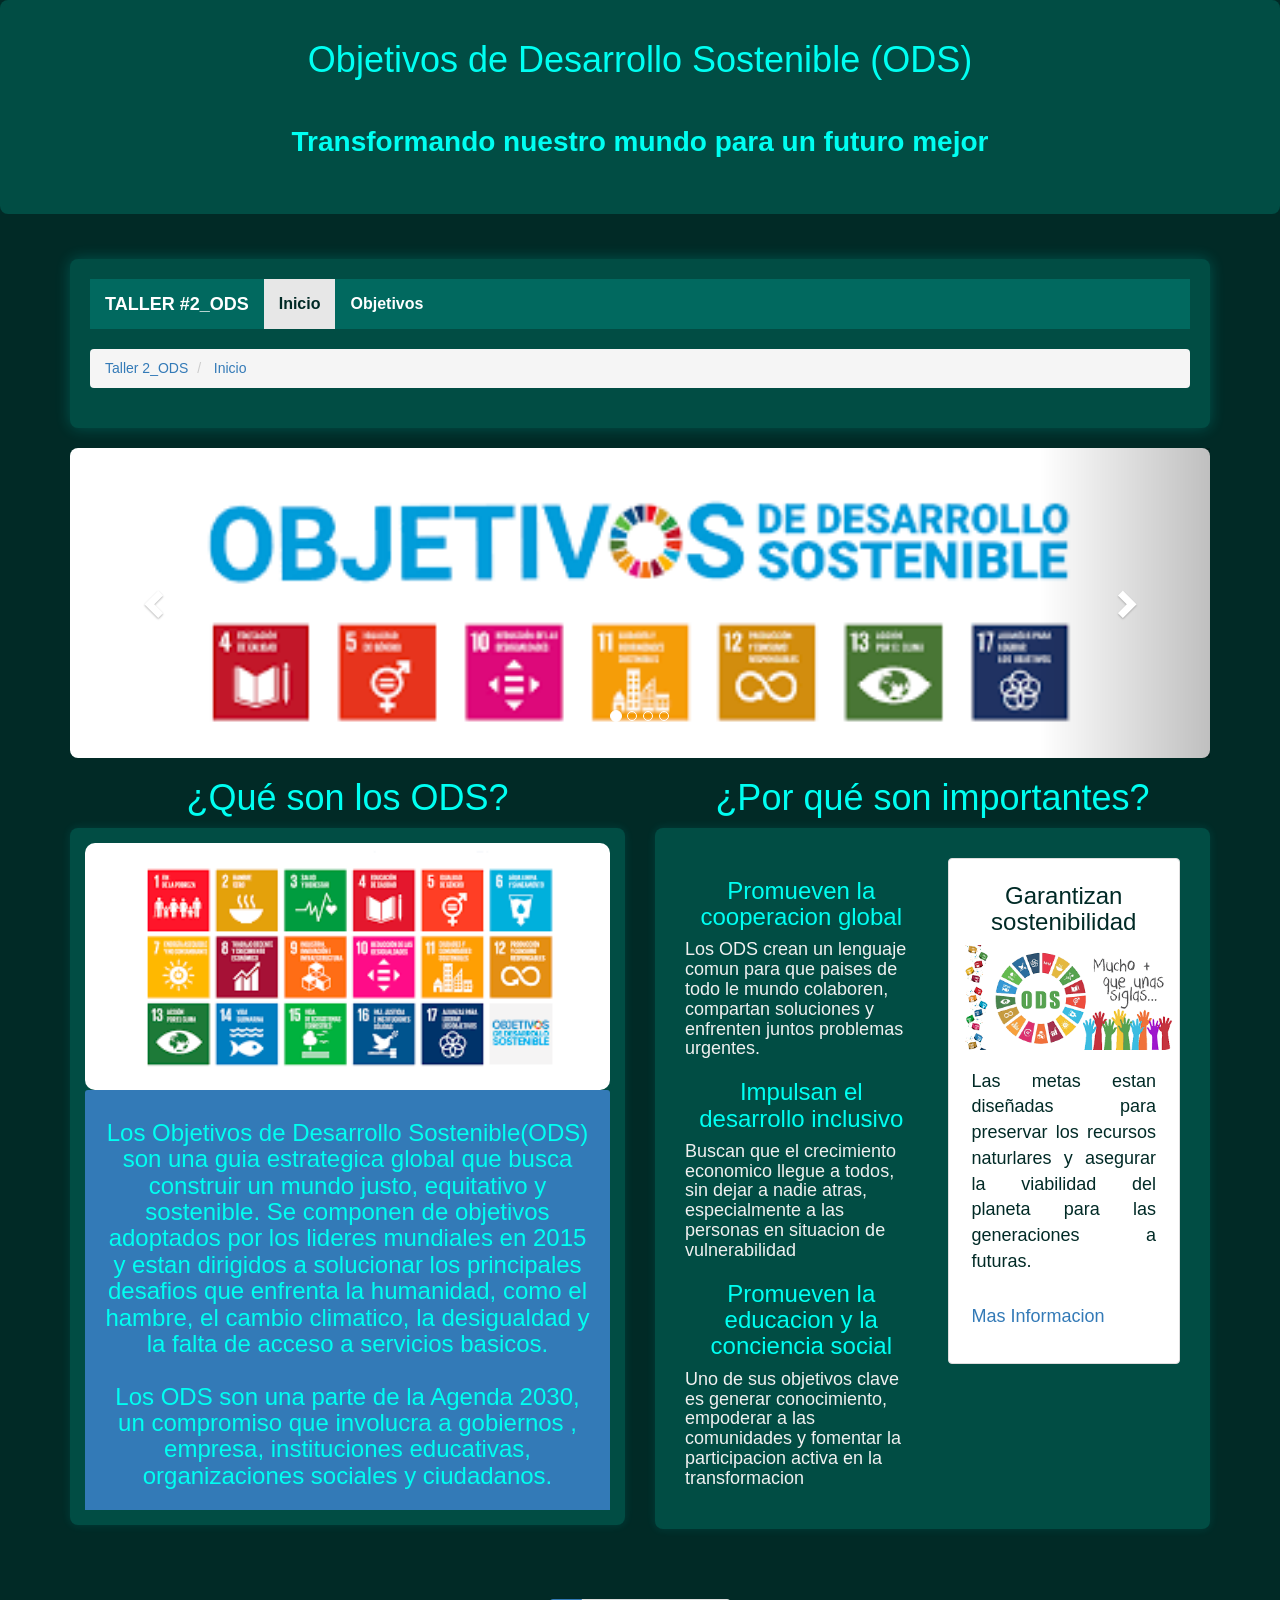
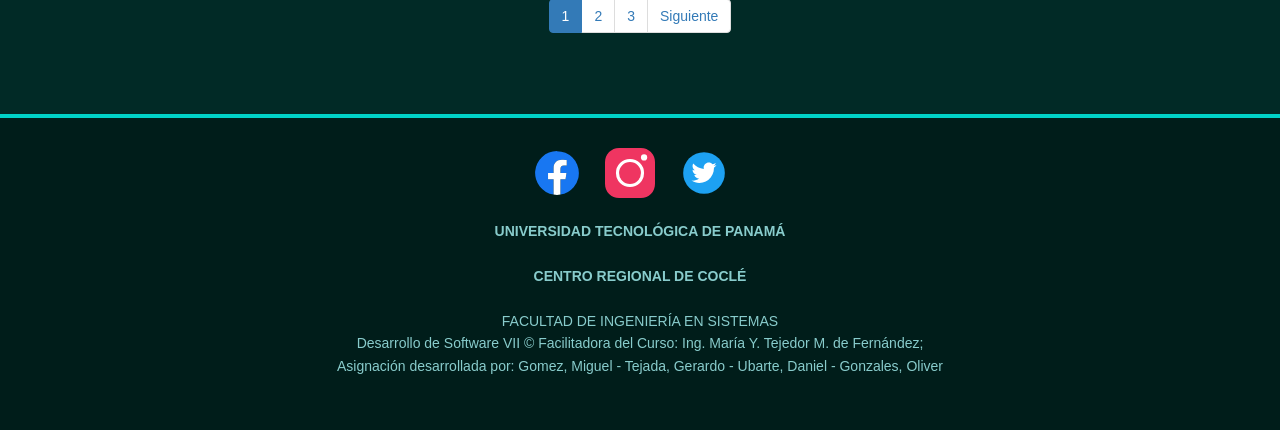
<file: 2026_T2ODS_MiguelGomez/index.html>
<!DOCTYPE html>
<html lang="es">

<head>
    <meta charset="UTF-8">
    <meta name="viewport" content="width=device-width, initial-scale=1.0">
    <title>Taller 2_HTML Bootstrap</title>

    <link rel="stylesheet" href="./css/bootstrap.min.css" type="text/css">
    <link rel="stylesheet" href="./css/estilos.css" type="text/css">
</head>

<body>
    <!-- Inicia el encabezado de la pagina -->
    <header>
        <h1>
            Objetivos de Desarrollo Sostenible (ODS)</h1>
        <p>
            <center>Transformando nuestro mundo para un futuro mejor</center>
        </p>
    </header>
    <!-- Termina el encabezado -->


    <!-- Inicia contenedor principal -->
    <div id="contenedor" class="container">

        <!-- Inicia panel principal con la barra de navegacion -->
        <div id="panelprincipal" class="panel">
            <!-- Inicia menu -->
            <nav class="navbar navbar-default" role="navigation">
                <div class="container">
                    <a class="navbar-brand" href="#">TALLER #2_ODS</a>
                    <ul class="nav navbar-nav">
                        <li class="active">
                            <a href="index.html">Inicio</a>
                        </li>
                        <li>
                            <a href="objetivo.html">Objetivos</a>
                        </li>
                    </ul>

                </div>
            </nav> <!--Termina menu-->

            <!-- Iniciamos la miga de pan -->
            <ol class="breadcrumb">
                <li>
                    <a href="#">Taller 2_ODS</a>
                </li>
                <li>
                    <a href="#">Inicio</a>
                </li>
            </ol>
            <!-- Termina las migas de pan -->

        </div> <!--Termina panel principal-->

        <div id="carousel-id" class="carousel slide" data-ride="carousel"> <!--Inicia panel del carrusel-->
            <ol class="carousel-indicators">
                <li data-target="#carousel-id" data-slide-to="0" class="active"></li>
                <li data-target="#carousel-id" data-slide-to="1" class=""></li>
                <li data-target="#carousel-id" data-slide-to="2" class=""></li>
                <li data-target="#carousel-id" data-slide-to="3" class=""></li>
            </ol>

            <div class="carousel-inner"> <!--Comineza carrusel-->

                <!-- Primera imagen -->
                <div class="item active">
                    <img src="./imagenes/Ods1Carrusel.png">
                    <div class="container">
                        <div class="carousel-caption">

                        </div>
                    </div>
                </div>

                <!-- Segunda imagen -->
                <div class="item">
                    <img src="./imagenes/ods2Carrusel.jpg">
                    <div class="container">
                        <div class="carousel-caption">

                        </div>
                    </div>
                </div>

                <!-- Tercera imagen -->
                <div class="item">
                    <img src="./imagenes/ods3Carrusel.png">
                    <div class="container">
                        <div class="carousel-caption">

                        </div>
                    </div>
                </div>

                <!-- cuarte imagen -->
                <div class="item">
                    <img src="./imagenes/ods4Carrusel.png">
                    <div class="container">

                    </div>
                </div>

                <!-- Controles de navegacion del carrusel -->
                <a class="lef carousel-control" href="#carousel-id" data-slide="
                prev"><span class="glyphicon glyphicon-chevron-left"></span></a>
                <a class="right carousel-control" href="#carousel-id" data-slide="
                next"><span class="glyphicon glyphicon-chevron-right"></span></a>
            </div> <!--Termina carrusel-->


        </div> <!--termina panel del carrusel-->

        <div class="row"> <!--Inicia seccion con dos columnas-->
            <div class=" col-md-6"> <!--Inicia columna izquierda-->
                <h1>¿Qué son los ODS?</h1>

                <div class="panel panel-primary"> <!--Inicia panel primary-->
                    <img src="./imagenes/ods.png">
                    <div class="panel-heading">
                        <h3>Los Objetivos de Desarrollo Sostenible(ODS) son una
                            guia estrategica global que busca construir un mundo
                            justo, equitativo y sostenible. Se componen de objetivos
                            adoptados por los lideres mundiales en 2015 y estan
                            dirigidos a solucionar los principales desafios que
                            enfrenta la humanidad, como el hambre, el cambio
                            climatico, la desigualdad y la falta de acceso a
                            servicios basicos.<br><br>Los ODS son una parte de la Agenda
                            2030, un compromiso que involucra a gobiernos , empresa,
                            instituciones educativas, organizaciones sociales y ciudadanos.</h3>
                    </div>
                </div> <!--Termina panel primary-->
            </div> <!--Termina columna izquierda-->

            <div class="col-md-6"><!--Inicia columna derecha-->
                <h1>¿Por qué son importantes?</h1>
                <div class="panel panel-default"><!--Inicia panel-->
                    <div class="panel-body">
                        <div class="row"><!--Inicia row con 2 Subcolumnas-->
                            <div class="col-md-6"><!--Inicia Subcolumna-1-->
                                <h3>Promueven la cooperacion global</h3>
                                <h4>Los ODS crean un lenguaje comun para que
                                    paises de todo le mundo colaboren, compartan
                                    soluciones y enfrenten juntos problemas urgentes.
                                </h4>

                                <h3>Impulsan el desarrollo inclusivo</h3>
                                <h4>Buscan que el crecimiento economico llegue a
                                    todos, sin dejar a nadie atras, especialmente a
                                    las personas en situacion de vulnerabilidad
                                </h4>

                                <h3>Promueven la educacion y la conciencia social</h3>
                                <h4>Uno de sus objetivos clave es generar
                                    conocimiento, empoderar a las comunidades y
                                    fomentar la participacion activa en la transformacion
                                </h4>

                            </div><!--Termina Subcolumna-1-->


                            <div class="col-md-6"><!--Inicia Subcolumna-2-->
                                <div class="thumbnail"> <!--Inicia thumbnail-->
                                    <h3>Garantizan sostenibilidad</h3>
                                    <img src="./imagenes/ods4Carrusel.png">

                                    <div id="thumbnail_caption" class="caption">
                                        <p>Las metas estan diseñadas para
                                            preservar los recursos naturlares y
                                            asegurar la viabilidad del planeta para
                                            las generaciones a futuras.</p>
                                        <p>
                                            <a href="https:/www.un.org/sustainabledevelopment/es/development-agenda/">Mas
                                                Informacion</a>
                                        </p>

                                    </div>
                                </div><!--Termina thumbnail-->

                            </div><!--Termina Subcolumna-2-->
                        </div><!--Termina row con 2 Subcolumnas-->
                    </div>
                </div><!--Termina panel-->
            </div><!--termina columna derecha-->
        </div><!--termina sección con dos columnas principales dentro de clase row-->

    </div> <!--Inicia seccion con dos columnas-->

    
        <!-- Termina SECCION ODS -->
              <div class="panelPaginacion"> <!--Inicio clase paginacion-->
        <div class="panel-body text-center"> <!--Inicia paginacion-->
            <ul class="pagination">
                <li  class="active"><a href="index.html">1</a></li>
                <li><a href="p2.html">2</a></li>
                <li><a href="p3.html">3</a></li>
                <li><a href="p2.html">Siguiente</a></li>
            </ul><!--Termina paginacion-->

        </div>

    </div><!--termina clase paginacion-->

    </div> <!-- Termina contenedor principal  -->


    
    <footer class="pies"> <!--Inicia Footer-->
        <div class="container text-center">
            <center>
                <a href="https://www.facebook.com/PNUD/" target="_blank"> <strong> <img src="imagenes/Iconos/facebook-svgrepo-com.svg" alt="" width="50px"
                            height="50px"></strong></a> &nbsp;&nbsp;&nbsp;&nbsp;
                <a href="https://www.instagram.com/UNDP/" target="_blank"> <strong> <img src="imagenes/Iconos/instagram-svgrepo-com.svg" alt="" width="50px"
                            height="50px"></strong></a> &nbsp;&nbsp;&nbsp;&nbsp;
                <a href="https://x.com/pnud/" target="_blank"> <strong> <img src="imagenes/Iconos/twitter-svgrepo-com.svg" alt="" width="50px"
                            height="50px"></strong></a> &nbsp;&nbsp;&nbsp;&nbsp;
            </center>

            <br>
            <medium><strong> UNIVERSIDAD TECNOLÓGICA DE PANAMÁ </strong></medium></br>
            <br>
            <medium><strong> CENTRO REGIONAL DE COCLÉ </strong></medium></br>
            <br>
            <medium> FACULTAD DE INGENIERÍA EN SISTEMAS </medium>
            <br>
            <medium> Desarrollo de Software VII &copy; Facilitadora del Curso: Ing. María Y. Tejedor M. de Fernández;
            </medium>
            <br>
            <medium> Asignación desarrollada por: Gomez, Miguel - Tejada, Gerardo - Ubarte, Daniel - Gonzales, Oliver</medium>
            <br> <br>
        </div>

    </footer> <!--Termina Footer-->

    <!-- jQuery -->
    <script src="./js/jquery.js"></script>
    <!-- Bootstrap JavaScript -->
    <script src="./js/bootstrap.min.js"></script>

</body>

</html>
</file>
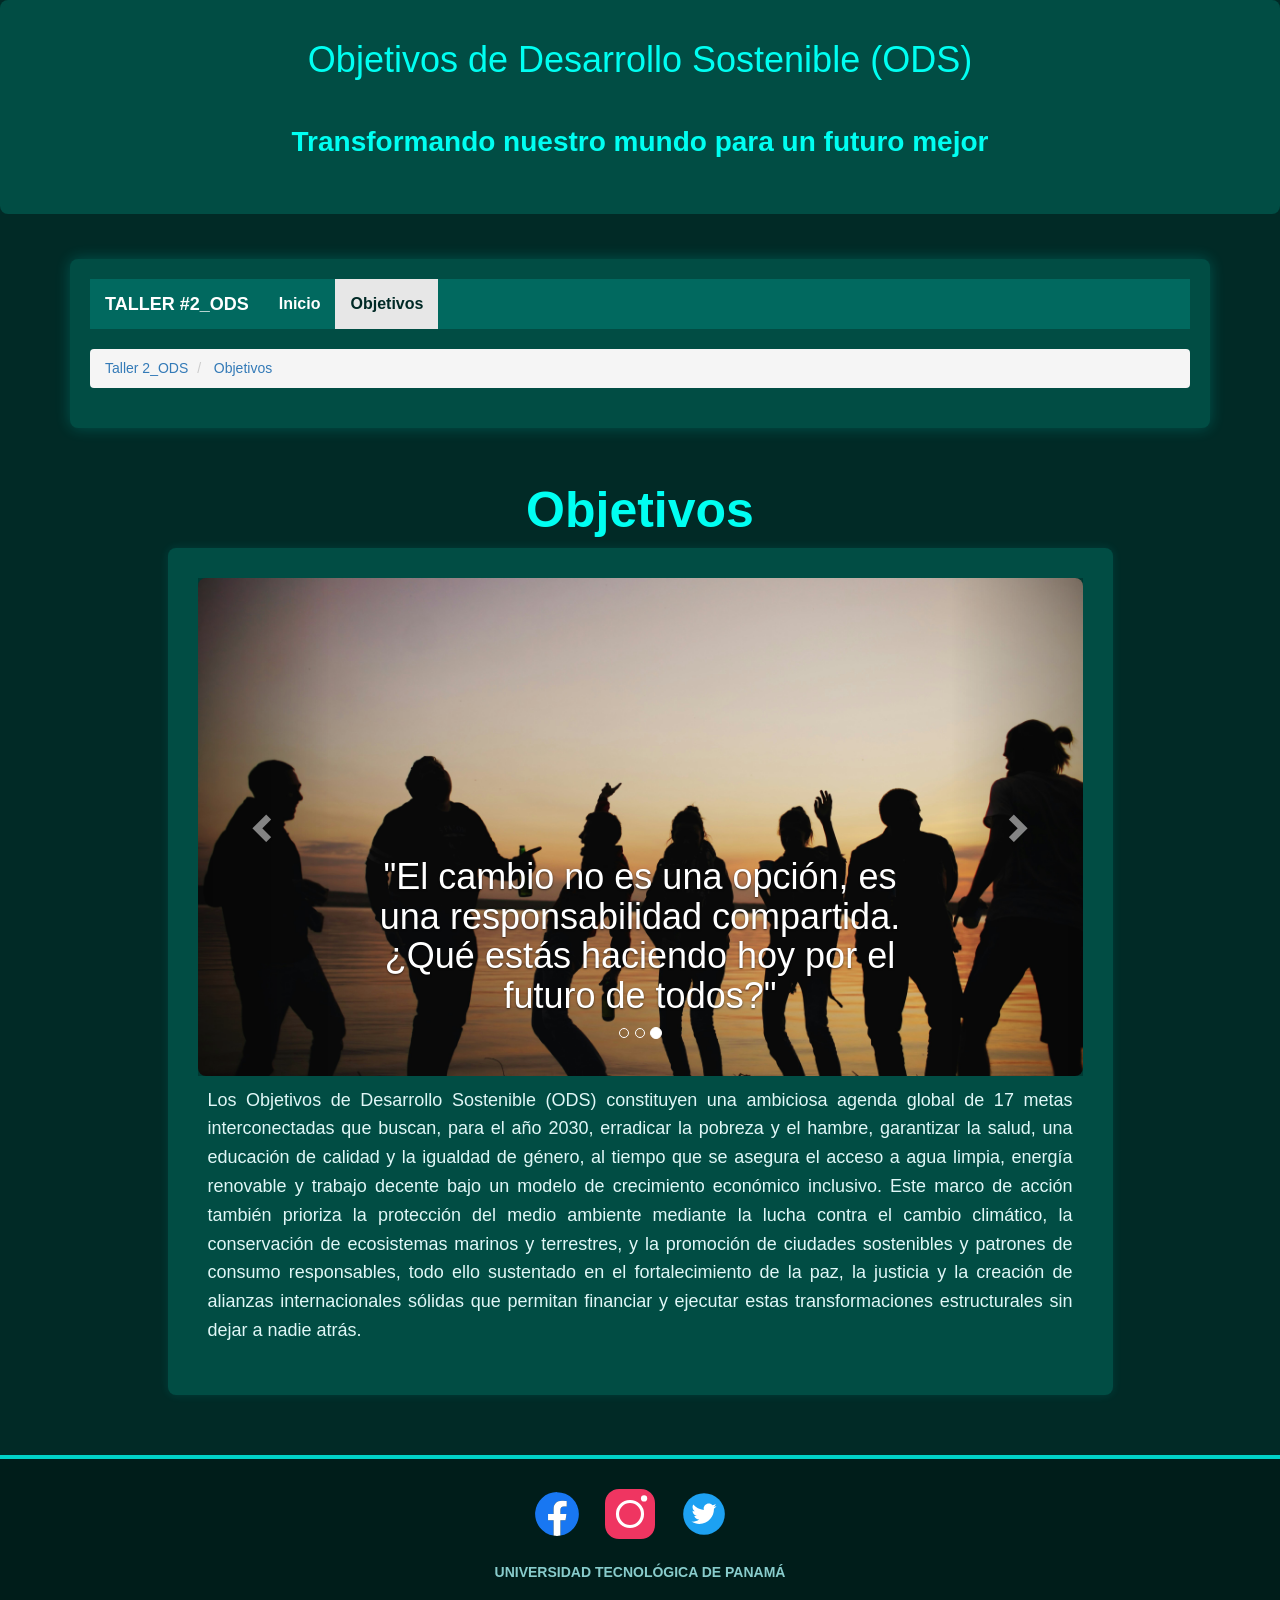
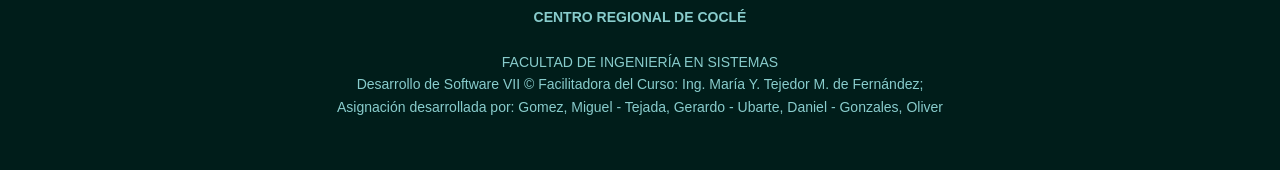
<file: 2026_T2ODS_MiguelGomez/objetivo.html>
<!DOCTYPE html>
<html lang="en">

<head>
    <meta charset="UTF-8">
    <meta name="viewport" content="width=device-width, initial-scale=1.0">
    <title>Taller 2_HTML Bootstrap</title>

    <link rel="stylesheet" href="./css/bootstrap.min.css" type="text/css">
    <link rel="stylesheet" href="./css/estilos.css" type="text/css">
    <link rel="stylesheet" href="./css/estilo2.css" type="text/css">
</head>

<body>
    <!-- Inicia el encabezado de la pagina -->
    <header>
        <h1>
            Objetivos de Desarrollo Sostenible (ODS)</h1>
        <p>
            <center>Transformando nuestro mundo para un futuro mejor</center>
        </p>
    </header>
    <!-- Termina el encabezado -->
    <div id="contenedor" class="container"> <!-- contenedor -->
        <!-- Inicia panel principal con la barra de navegacion -->
        <div id="panelprincipal" class="panel">
            <!-- Inicia menu -->
            <nav class="navbar navbar-default" role="navigation">
                <div class="container">
                    <a class="navbar-brand" href="index.html">TALLER #2_ODS</a>
                    <ul class="nav navbar-nav">
                        <li>
                            <a href="index.html">Inicio</a>
                        </li>
                        <li class="active">
                            <a href="">Objetivos</a>
                        </li>
                    </ul>

                </div>
            </nav> <!--Termina menu-->

            <!-- Iniciamos la miga de pan -->
            <ol class="breadcrumb">
                <li>
                    <a href="./index.html">Taller 2_ODS</a>
                </li>
                <li>
                    <a href="#">Objetivos</a>
                </li>
            </ol>
            <!-- Termina las migas de pan -->
        </div> <!--Termina panel principal-->
    </div> <!-- fin contenedor -->

    <!-- CONTENEDOR FILAS COLUMNAS-->
    <div class="container">

        <!-- FILA -->
        <div class="row">

            <!-- COLUMNA CENTRADA -->
            <div class="col-md-6 col-md-offset-3">
                <h1 class="objetive">Objetivos</h1>
            </div>

        </div>
        <!-- FIN FILA -->
        <!-- FILA -->
        <div class="row">

            <!-- COLUMNA CENTRADA -->
            <div class="col-md-10 col-md-offset-1">
                <!-- panel -->
                <div class="panel panel-default">
                    <div class="panel-body">
                        <!-- carrusel -->
                        <div id="carousel-id" class="carousel slide" data-ride="carousel">
                            <ol class="carousel-indicators">
                                <li data-target="#carousel-id" data-slide-to="0" class=""></li>
                                <li data-target="#carousel-id" data-slide-to="1" class=""></li>
                                <li data-target="#carousel-id" data-slide-to="2" class="active"></li>
                            </ol>
                            <div class="carousel-inner">
                                <div class="item">
                                    <img data-src="holder.js/900x500/auto/#777:#7a7a7a/text:First slide"
                                        alt="First slide" src="./imagenes/paz2.jpg">
                                    <div class="container">
                                        <div class="carousel-caption">
                                            <h1>"17 objetivos, un solo destino: transformar el mundo antes de 2030."</h1>
                                        </div>
                                    </div>
                                </div>
                                <div class="item">
                                    <img data-src="holder.js/900x500/auto/#666:#6a6a6a/text:Second slide"
                                        alt="Second slide"
                                        src="./imagenes/eolicas.jpg">
                                    <div class="container">
                                        <div class="carousel-caption">
                                            <h1>"Desde erradicar la pobreza hasta frenar el cambio climático; los ODS son la hoja de ruta para que el progreso no deje a nadie atrás."</h1>
                                        </div>
                                    </div>
                                </div>
                                <div class="item active">
                                    <img data-src="holder.js/900x500/auto/#555:#5a5a5a/text:Third slide"
                                        alt="Third slide"
                                        src="./imagenes/equidad.jpg">
                                    <div class="container">
                                        <div class="carousel-caption">
                                            <h1>"El cambio no es una opción, es una responsabilidad compartida. ¿Qué estás haciendo hoy por el futuro de todos?"</h1>
                                        </div>
                                    </div>
                                </div>
                            </div>
                            <a class="left carousel-control" href="#carousel-id" data-slide="prev"><span
                                    class="glyphicon glyphicon-chevron-left"></span></a>
                            <a class="right carousel-control" href="#carousel-id" data-slide="next"><span
                                    class="glyphicon glyphicon-chevron-right"></span></a>
                        </div>
                        <!-- fin carrusel -->

                        <p>
                            Los Objetivos de Desarrollo Sostenible (ODS) constituyen una ambiciosa agenda global de 17
                            metas interconectadas que buscan, para el año 2030, erradicar la pobreza y el hambre,
                            garantizar la salud, una educación de calidad y la igualdad de género, al tiempo que se
                            asegura el acceso a agua limpia, energía renovable y trabajo decente bajo un modelo de
                            crecimiento económico inclusivo. Este marco de acción también prioriza la protección del
                            medio ambiente mediante la lucha contra el cambio climático, la conservación de ecosistemas
                            marinos y terrestres, y la promoción de ciudades sostenibles y patrones de consumo
                            responsables, todo ello sustentado en el fortalecimiento de la paz, la justicia y la
                            creación de alianzas internacionales sólidas que permitan financiar y ejecutar estas
                            transformaciones estructurales sin dejar a nadie atrás.
                        </p>
                        <!-- fin card -->
                    </div> <!-- fin panel -->
                </div>
            </div>
            <!--FIN  COLUMNA CENTRADA -->
        </div>
        <!-- FIN FILA -->
    </div>
    <!-- FIN CONTENEDOR FILAS COLUMNAS-->

    <footer class="pies"> <!--Inicia Footer-->
        <div class="container text-center">
            <center>
                <a href="https://www.facebook.com/PNUD/" target="_blank"> <strong> <img
                            src="imagenes/Iconos/facebook-svgrepo-com.svg" alt="" width="50px"
                            height="50px"></strong></a> &nbsp;&nbsp;&nbsp;&nbsp;
                <a href="https://www.instagram.com/UNDP/" target="_blank"> <strong> <img
                            src="imagenes/Iconos/instagram-svgrepo-com.svg" alt="" width="50px"
                            height="50px"></strong></a> &nbsp;&nbsp;&nbsp;&nbsp;
                <a href="https://x.com/pnud/" target="_blank"> <strong> <img
                            src="imagenes/Iconos/twitter-svgrepo-com.svg" alt="" width="50px"
                            height="50px"></strong></a> &nbsp;&nbsp;&nbsp;&nbsp;
            </center>

            <br>
            <medium><strong> UNIVERSIDAD TECNOLÓGICA DE PANAMÁ </strong></medium></br>
            <br>
            <medium><strong> CENTRO REGIONAL DE COCLÉ </strong></medium></br>
            <br>
            <medium> FACULTAD DE INGENIERÍA EN SISTEMAS </medium>
            <br>
            <medium> Desarrollo de Software VII &copy; Facilitadora del Curso: Ing. María Y. Tejedor M. de Fernández;
            </medium>
            <br>
            <medium> Asignación desarrollada por: Gomez, Miguel - Tejada, Gerardo - Ubarte, Daniel - Gonzales, Oliver
            </medium>
            <br> <br>
        </div>

    </footer> <!--Termina Footer-->

    <!-- jQuery -->
    <script src="./js/jquery.js"></script>
    <!-- Bootstrap JavaScript -->
    <script src="./js/bootstrap.min.js"></script>
</body>

</html>
</file>
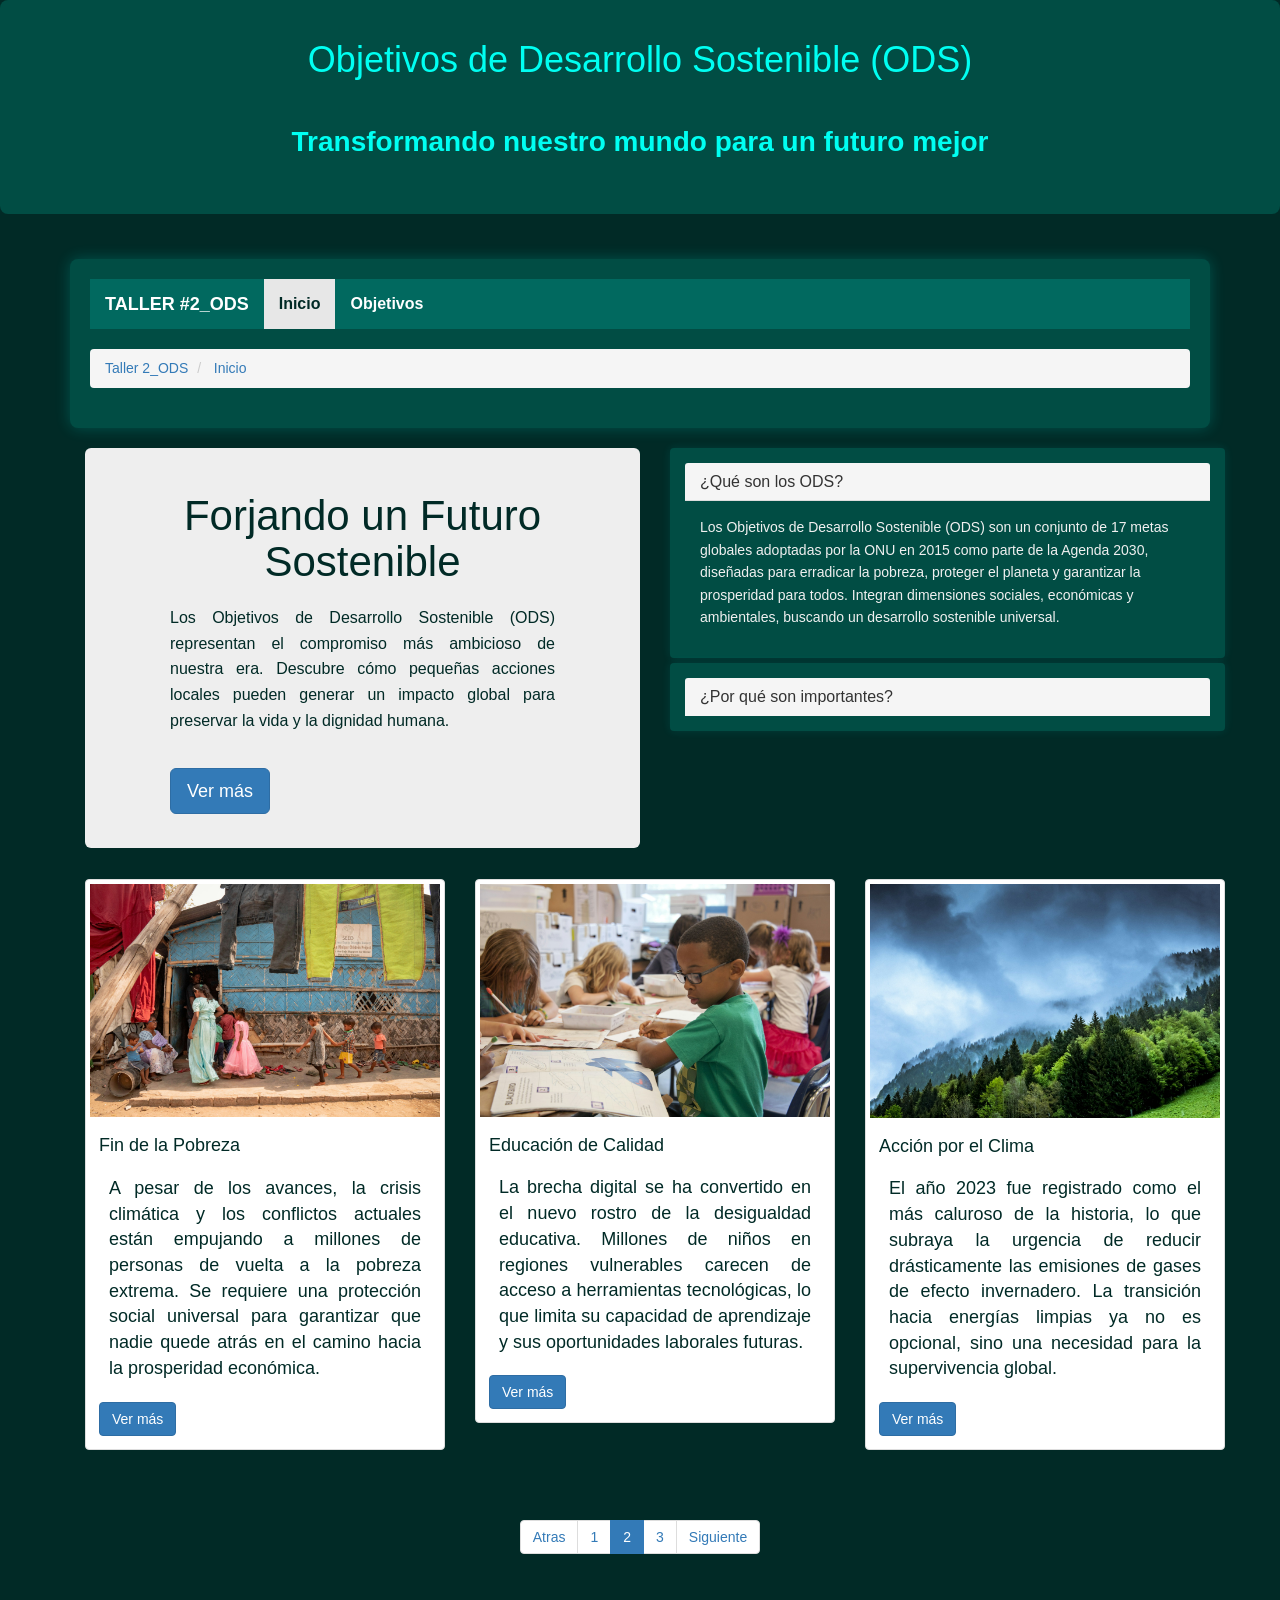
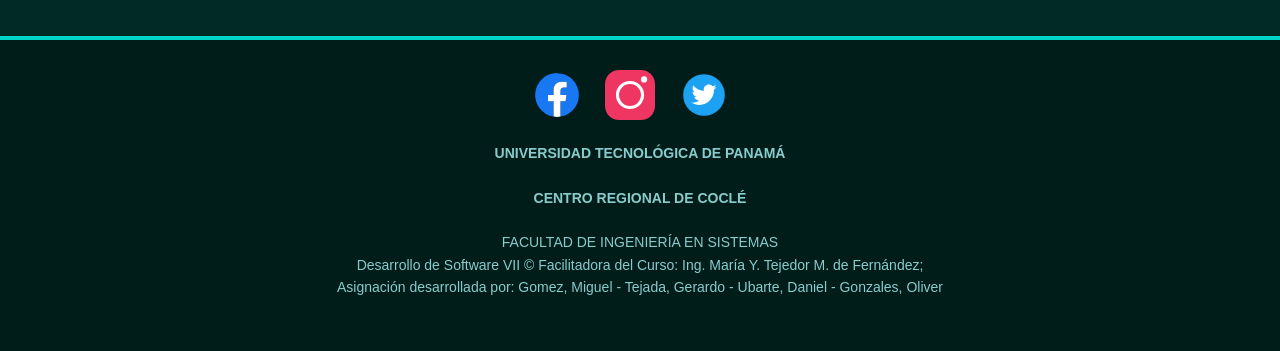
<file: 2026_T2ODS_MiguelGomez/p2.html>
<!DOCTYPE html>
<html lang="es">

<!-- Inicia HEAD -->

<head>
    <meta charset="UTF-8">
    <meta name="viewport" content="width=device-width, initial-scale=1.0">
    <title>Taller 2_HTML Bootstrap</title>

    <link rel="stylesheet" href="./css/bootstrap.min.css" type="text/css">
    <link rel="stylesheet" href="./css/estilos.css" type="text/css">
    <link rel="stylesheet" href="./css/estilo2.css" type="text/css">

    <script src="https://cdn.jsdelivr.net/npm/bootstrap@5.3.0/dist/js/bootstrap.bundle.min.js"></script>
</head>
<!-- Termina HEAD -->


<body>
    <!-- Inicia el encabezado de la pagina -->
    <header>
        <h1>
            Objetivos de Desarrollo Sostenible (ODS)</h1>
        <p>
            <center>Transformando nuestro mundo para un futuro mejor</center>
        </p>
    </header>
    <!-- Termina el encabezado -->
    <main>


        <!-- Inicia MAIN -->
        <main>

            <div id="contenedor" class="container"> <!-- CONTAINER -->

                <!-- Inicia panel principal con la barra de navegacion -->
                <div id="panelprincipal" class="panel">
                    <!-- Inicia menu -->
                    <nav class="navbar navbar-default" role="navigation">
                        <div class="container">
                            <a class="navbar-brand" href="index.html">TALLER #2_ODS</a>
                            <ul class="nav navbar-nav">
                                <li class="active">
                                    <a href="index.html">Inicio</a>
                                </li>
                                <li>
                                    <a href="objetivo.html">Objetivos</a>
                                </li>
                            </ul>

                        </div>
                    </nav> <!--Termina menu-->

                    <!-- Iniciamos la miga de pan -->
                    <ol class="breadcrumb">
                        <li>
                            <a href="index.html">Taller 2_ODS</a>
                        </li>
                        <li>
                            <a href="index.html">Inicio</a>
                        </li>
                    </ol>
                    <!-- Termina las migas de pan -->

                </div> <!--Termina panel principal-->


                <!-- CUERPO -->
                <div class="container">

                    <!-- FILA 1 -->
                    <div class="row">

                        <!-- JUMBOTRON -->
                        <div class="col-md-6">
                            <div class="jumbotron">
                                <div class="container">
                                    <h1 class="title-jump">Forjando un Futuro Sostenible</h1>
                                    <p class="desc-jump">Los Objetivos de Desarrollo Sostenible (ODS) representan el
                                        compromiso más ambicioso de
                                        nuestra era. Descubre cómo pequeñas acciones locales pueden generar un impacto
                                        global para preservar la
                                        vida y la dignidad humana.</p>
                                    <p>
                                        <a class="btn btn-primary btn-lg" data-toggle="modal" data-target="#modal-1">Ver
                                            más</a>
                                    </p>
                                </div>
                            </div>
                        </div>

                        <!-- ACCORDION -->
                        <div class="col-md-6">
                            <div class="panel-group" id="acordeon">
                                <div class="panel panel-default">
                                    <div class="panel-heading">
                                        <h4 class="panel-title">
                                            <a data-toggle="collapse" data-parent="#acordeon" href="#item1">
                                                ¿Qué son los ODS?
                                            </a>
                                        </h4>
                                    </div>
                                    <div id="item1" class="panel-collapse collapse in">
                                        <div class="panel-body">
                                            Los Objetivos de Desarrollo Sostenible (ODS) son un conjunto de 17 metas
                                            globales adoptadas por la ONU en 2015 como parte de la Agenda 2030,
                                            diseñadas
                                            para erradicar la pobreza, proteger el planeta y garantizar la prosperidad
                                            para
                                            todos. Integran dimensiones sociales, económicas y ambientales, buscando un
                                            desarrollo sostenible universal.
                                        </div>
                                    </div>
                                </div>

                                <div class="panel panel-default">
                                    <div class="panel-heading">
                                        <h4 class="panel-title">
                                            <a data-toggle="collapse" data-parent="#acordeon" href="#item2">
                                                ¿Por qué son importantes?
                                            </a>
                                        </h4>
                                    </div>
                                    <div id="item2" class="panel-collapse collapse">
                                        <div class="panel-body">
                                            Los Objetivos de Desarrollo Sostenible (ODS) son fundamentales porque actúan
                                            como una hoja de ruta global para erradicar la pobreza, proteger el planeta
                                            y
                                            asegurar la prosperidad para todos antes de 2030. Son importantes al abordar
                                            desafíos interconectados —sociales, económicos y ambientales— mediante 17
                                            metas
                                            universales que fomentan la igualdad, la salud, la sostenibilidad ambiental
                                            y la
                                            paz.
                                        </div>
                                    </div>
                                </div>



                            </div>
                        </div> <!-- FIN ACCORDION -->

                    </div> <!-- FIN FILA 1 -->

                    
                    <div class="row"> <!-- SEGUNDA FILA -->
                        <!-- COLUMNA 1 -->
                        <div class="col-md-4">
                        </div>
                    </div> <!-- FIN SEGUNDA FILA -->
                    

                    <!-- FILA  -->
                    <div class="row">

                        <!-- CARD 1 -->
                        <div class="col-md-4">
                            <div class="thumbnail">
                                <img src="./imagenes/fin_pobre.jpg" alt="">
                                <div class="caption">
                                    <h4>Fin de la Pobreza</h4>
                                    <p>A pesar de los avances, la crisis climática y los conflictos actuales están
                                        empujando
                                        a millones de personas de vuelta a la pobreza extrema. Se requiere una
                                        protección
                                        social
                                        universal para garantizar que nadie quede atrás en el camino hacia la
                                        prosperidad
                                        económica.</p>
                                    <button class="btn btn-primary"
                                        onclick="window.location.href='https://unstats-un-org.translate.goog/sdgs/report/2023/?_x_tr_sl=en&_x_tr_tl=es&_x_tr_hl=es&_x_tr_pto=tc';">
                                        Ver más
                                    </button>
                                </div>
                            </div>
                        </div> <!-- FIN CARD 1 -->

                        <!-- CARD 2 -->
                        <div class="col-md-4">
                            <div class="thumbnail">
                                <img src="./imagenes/educacion.jpg" alt="">
                                <div class="caption">
                                    <h4>Educación de Calidad</h4>
                                    <p>La brecha digital se ha convertido en el nuevo rostro de la desigualdad
                                        educativa.
                                        Millones de niños en regiones vulnerables carecen de acceso a herramientas
                                        tecnológicas, lo que limita su capacidad de aprendizaje y sus oportunidades
                                        laborales futuras.</p>
                                    <button class="btn btn-primary"
                                        onclick="window.location.href='https://unstats-un-org.translate.goog/sdgs/report/2023/?_x_tr_sl=en&_x_tr_tl=es&_x_tr_hl=es&_x_tr_pto=tc';">
                                        Ver más
                                    </button>
                                </div>
                            </div>
                        </div> <!-- FIN CARD 2 -->

                        <!-- CARD 3 -->
                        <div class="col-md-4">
                            <div class="thumbnail">
                                <img src="./imagenes/clima.jpg" alt="">
                                <div class="caption">
                                    <h4>Acción por el Clima</h4>
                                    <p>El año 2023 fue registrado como el más caluroso de la historia, lo que subraya la
                                        urgencia de reducir drásticamente las emisiones de gases de efecto invernadero.
                                        La transición hacia energías limpias ya no es opcional, sino una necesidad para
                                        la
                                        supervivencia global.</p>
                                    <button class="btn btn-primary"
                                        onclick="window.location.href='https://news.un.org/es/news/topic/climate-change';">
                                        Ver más
                                    </button>
                                </div>
                            </div>
                        </div> <!-- FIN CARD 3 -->

                    </div>

                </div>

            </div> <!-- FIN CONTAINER -->

            <!-- MODAL -->
            <div class="modal fade" id="modal-1">
                <div class="modal-dialog">
                    <div class="modal-content">

                        <div class="modal-header">
                            <button type="button" class="close" data-dismiss="modal">&times;</button>
                            <h4 class="modal-title">ODS</h4>
                        </div>

                        <div class="modal-body">
                            La sostenibilidad dentro de los ODS representa un modelo de desarrollo integral que busca
                            armonizar el crecimiento económico, la inclusión social y la protección del medio ambiente
                            para garantizar que el progreso de hoy no agote los recursos de las generaciones del mañana.
                            Este enfoque reconoce que la salud de nuestra economía y nuestras sociedades depende
                            directamente de la estabilidad de ecosistemas críticos, por lo que promueve una transición
                            urgente hacia energías limpias, sistemas de consumo circular y la eliminación de
                            desigualdades extremas como la única vía para asegurar la supervivencia de la humanidad en
                            un planeta con límites biológicos finitos.
                        </div>

                        <div class="modal-footer">
                            <button class="btn btn-default" data-dismiss="modal">Cerrar</button>
                        </div>

                    </div>
                </div>
            </div> <!-- FIN MODAL -->
            </div> <!--final cuerpo principal-->





            <!-- Termina SECCION ODS -->
            <div class="panelPaginacion"> <!--Inicio clase paginacion-->
                <div class="panel-body text-center"> <!--Inicia paginacion-->
                    <ul class="pagination">
                        <li><a href="index.html">Atras</a></li>
                        <li><a href="index.html">1</a></li>
                        <li class="active"><a href="p2.html">2</a></li>
                        <li><a href="p3.html">3</a></li>
                        <li><a href="p3.html">Siguiente</a></li>
                    </ul><!--Termina paginacion-->

                </div>

            </div><!--termina clase paginacion-->

            </div> <!-- Termina contenedor principal  -->
        </main>

        <footer class="pies"> <!--Inicia Footer-->
            <div class="container text-center">
                <center>
                    <a href="https://www.facebook.com/PNUD/" target="_blank"> <strong> <img
                                src="imagenes/Iconos/facebook-svgrepo-com.svg" alt="" width="50px"
                                height="50px"></strong></a> &nbsp;&nbsp;&nbsp;&nbsp;
                    <a href="https://www.instagram.com/UNDP/" target="_blank"> <strong> <img
                                src="imagenes/Iconos/instagram-svgrepo-com.svg" alt="" width="50px"
                                height="50px"></strong></a> &nbsp;&nbsp;&nbsp;&nbsp;
                    <a href="https://x.com/pnud/" target="_blank"> <strong> <img
                                src="imagenes/Iconos/twitter-svgrepo-com.svg" alt="" width="50px"
                                height="50px"></strong></a> &nbsp;&nbsp;&nbsp;&nbsp;
                </center>

                <br>
                <medium><strong> UNIVERSIDAD TECNOLÓGICA DE PANAMÁ </strong></medium></br>
                <br>
                <medium><strong> CENTRO REGIONAL DE COCLÉ </strong></medium></br>
                <br>
                <medium> FACULTAD DE INGENIERÍA EN SISTEMAS </medium>
                <br>
                <medium> Desarrollo de Software VII &copy; Facilitadora del Curso: Ing. María Y. Tejedor M. de
                    Fernández;
                </medium>
                <br>
                <medium> Asignación desarrollada por: Gomez, Miguel - Tejada, Gerardo - Ubarte, Daniel - Gonzales,
                    Oliver</medium>
                <br> <br>
            </div>
        </footer> <!--Termina Footer-->
        <script src="./js/jquery.js"></script> <!-- jQuery -->
        <script src="./js/bootstrap.min.js"></script> <!-- Bootstrap 3 -->
</body>

</html>
</file>
<file: 2026_T2ODS_MiguelGomez/css/estilos.css>
/* Fondo y fuente */
body {
    background-color: #012a26;
    font-family: 'Segoe UI', Tahoma, Geneva, Verdana, sans-serif;
    color: #f0f0f0;
    line-height: 1.6;
}

/* Contenedor principal */
#contenedor {
    margin-top: 30px;
    padding: 15px;
}

/* Header */
header {
    background-color: #014d44;
    font-size: 28px;
    font-weight: bold;
    padding: 20px;
    text-align: center;
    color: #00fff2;
    border-radius: 8px;
    margin-bottom: 20px;
}


/* menus */
.navbar {
    background-color: #01695f;
    border: none;
    border-radius: 0;
    font-size: 16px;
}

.navbar a {
    color: #ffffff !important;
    font-weight: bold;
}

.navbar a:hover {
    color: #00fff2 !important;
}

.navbar .active a {
    background-color: #00d2c8;
    color: #012a26 !important;
}

/* Carrusel */
.carousel-inner img {
    width: 100%;
    height: 300px;
    object-fit: cover;
    border-radius: 8px;
}

/* Panel principal */
#panelprincipal {
    background-color: #014d44;
    padding: 20px;
    border-radius: 8px;
    box-shadow: 0 0 15px rgba(0, 255, 242, 0.2);
}

/* Panel general */
.panel {
    background-color: #014d44 !important;
    border: none !important;
    border-radius: 8px;
    padding: 15px;
    box-shadow: 0 0 10px rgba(0,255,255,0.1);
}

/* Textos */
h1, h3 {
    text-align: center;
    color: #00fff2;
}

p {
    font-size: 18px;
    color: #e0f7f7;
    padding: 10px;
    text-align: justify;
}

/* Colores por columnas */
.col-md-12 p {
    color: #ffffff;
}

.col-md-4 p {
    color: #00d2c8;
}

.col-md-6 p {
    color: #a2ffe9;
}

.col-md-8 p {
    color: #aaffcc;
}

/* Imagenes de contenido */
.imgcontenido {
    width: 100%;
    max-width: 300px;
    height: auto;
    border-radius: 10px;
}

.imgpanelderecho {
    width: 100%;
    height: auto;
    border-radius: 10px;
}

/* Thumbnail imagenes */
.col-md-6 img {
    width: 100%;
    height: auto;
    border-radius: 10px;
}

          /* Efectos hover en imagenes de ods */
.img-hover {
    transition: transform 0.3s ease, box-shadow 0.3s ease;
}

.img-hover:hover {
    transform: scale(1.2);
    cursor: pointer;
}

                         /* Estilizado del Footer */
footer {
    background-color: #001d1a;
    padding: 30px 20px;
    margin-top: 40px;
    border-top: 4px solid #00d2c8;
    text-align: center;
}

footer p {
    color: #b2e0e0;
    font-size: 16px;
}

.pies {
    color: #8cc;
}


                         /*Textos e imagenes responsive*/
@media (max-width: 768px) {
    header {
        font-size: 22px;
    }

    h1 {
        font-size: 24px;
    }

    p {
        font-size: 16px;
    }

    .imgcontenido, .imgpanelderecho {
        width: 100%;
        height: auto;
    }
}

                                    /*Colores de contraste en thumbnail y jumbotron*/
.thumbnail h2, .thumbnail h3 , .thumbnail h4, .thumbnail p{
	color: #012a26;
}

.jumbotron h1, .jumbotron p{
	color: #012a26;
}
</file>
<file: 2026_T2ODS_MiguelGomez/css/estilo2.css>
/* texto del modal en color negro */
.modal-title, .modal-body, .modal-footer{
    color: black;
}

/* tamaño pequeño para el título personalizado */
.title-jump{ 
    font-size: 20px;
}

/* tltura fija del jumbotron */
.jumbotron {
    height: 400px;
}

/* tspaciado interno del jumbotron */
.jumbotron {
    padding: 25px 20px;
}

/* tamaño del título dentro del jumbotron */
.jumbotron h1 {
    font-size: 42px;
}

/* tamaño del texto dentro del jumbotron */
.jumbotron p {
    font-size: 16px;
}

/* tamaño del texto del titulo de Objetivo*/
.objetive {
    font-size: 50px;
    font-weight: bolder;
}

.carousel-caption h1{
    color: rgb(255, 255, 255);
}
</file>
